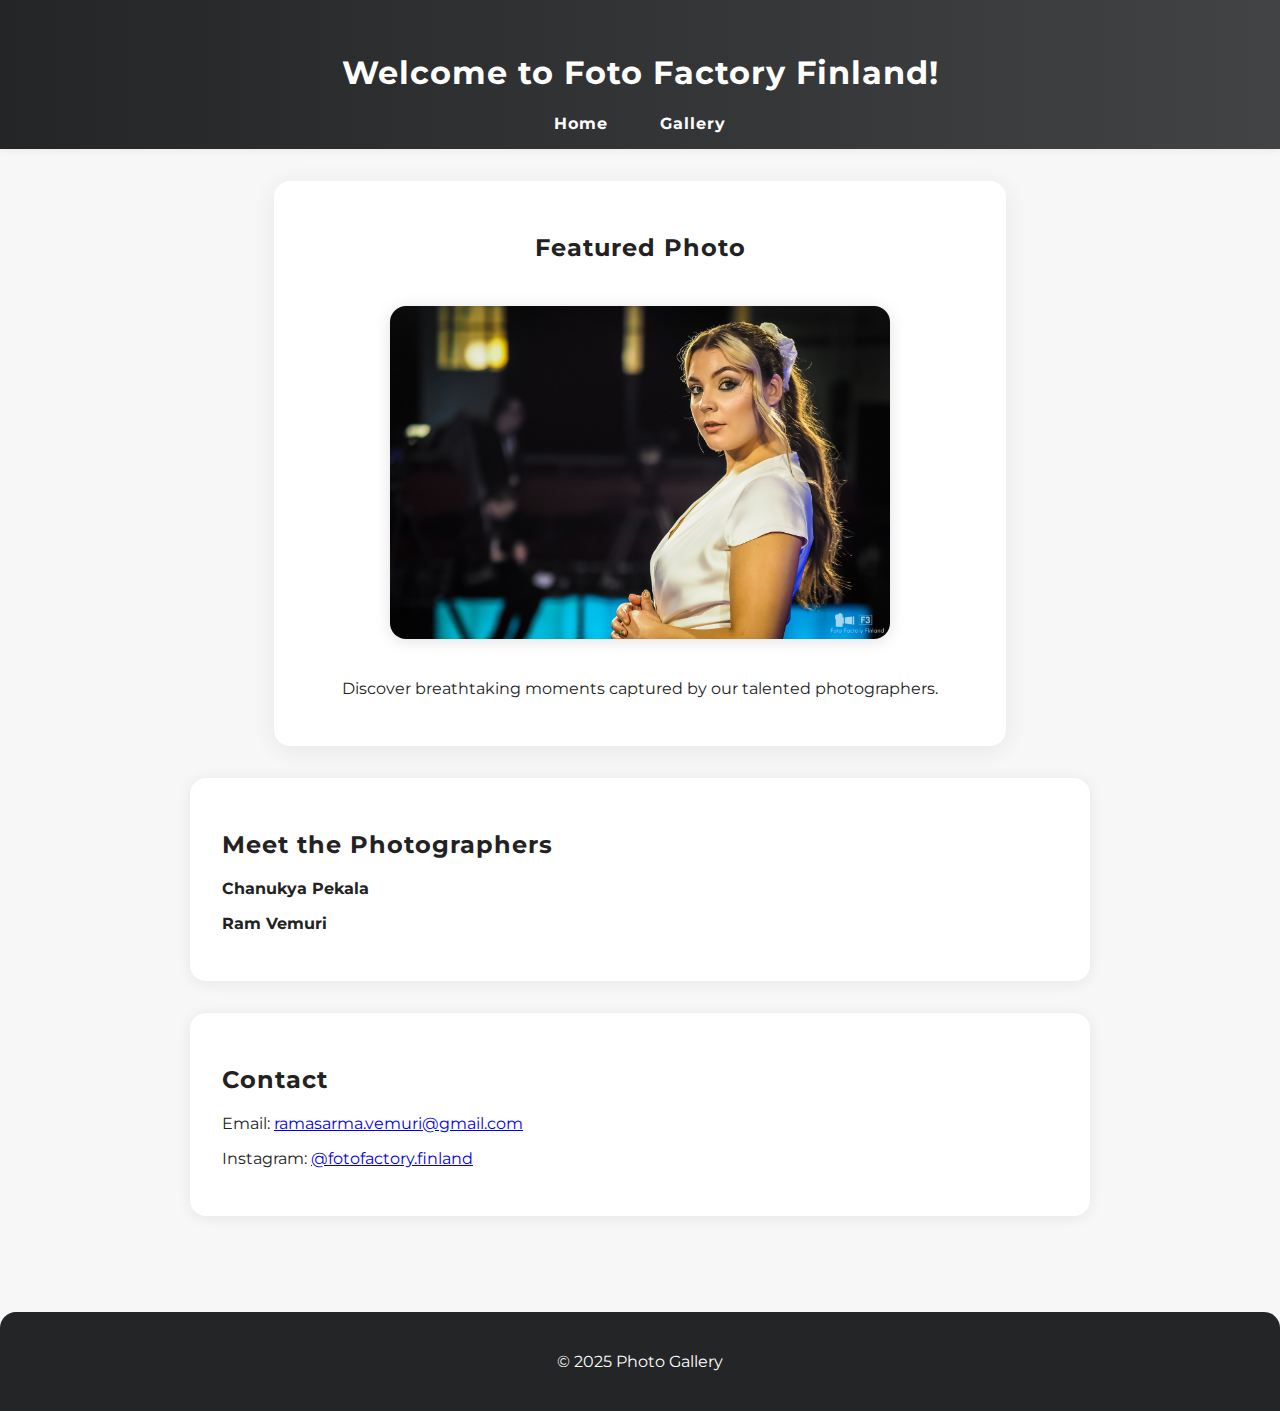
<file: index.html>
<!DOCTYPE html>
<html lang="en">
<head>
  <meta charset="UTF-8">
  <title>Welcome to Our Photo Gallery</title>
  <meta name="viewport" content="width=device-width, initial-scale=1.0">
  <link href="https://fonts.googleapis.com/css?family=Montserrat:700,400&display=swap" rel="stylesheet">
  <link rel="stylesheet" href="css/styles.css">
  <style>
    body {
      font-family: 'Montserrat', Arial, sans-serif;
      margin: 0;
      background: #f7f7f7;
      color: #222;
    }
    header {
      background: linear-gradient(90deg, #232526 0%, #414345 100%);
      color: #fff;
      padding: 2rem 0 1rem 0;
      text-align: center;
      box-shadow: 0 2px 8px rgba(0,0,0,0.05);
    }
    nav {
      margin-top: 1rem;
    }
    nav a {
      color: #fff;
      text-decoration: none;
      margin: 0 1.5rem;
      font-weight: 700;
      letter-spacing: 1px;
      transition: color 0.2s;
    }
    nav a:hover {
      color: #ffd700;
    }
    .hero {
      display: flex;
      flex-direction: column;
      align-items: center;
      background: #fff;
      padding: 2rem 1rem;
      margin: 2rem auto;
      border-radius: 1rem;
      max-width: 700px;
      box-shadow: 0 4px 24px rgba(0,0,0,0.07);
    }
    .featured {
      width: 100%;
      max-width: 500px;
      border-radius: 1rem;
      box-shadow: 0 2px 16px rgba(0,0,0,0.12);
      margin: 1.5rem 0;
      transition: transform 0.3s;
    }
    .featured:hover {
      transform: scale(1.03);
    }
    main {
      max-width: 900px;
      margin: 0 auto;
      padding: 0 1rem 2rem 1rem;
    }
    section {
      background: #fff;
      margin: 2rem 0;
      padding: 2rem;
      border-radius: 1rem;
      box-shadow: 0 2px 16px rgba(0,0,0,0.07);
    }
    h1, h2 {
      font-weight: 700;
      letter-spacing: 1px;
    }
    footer {
      text-align: center;
      padding: 1.5rem 0;
      background: #232526;
      color: #fff;
      margin-top: 2rem;
      border-radius: 1rem 1rem 0 0;
    }
    @media (max-width: 600px) {
      .hero, section {
        padding: 1rem;
      }
      nav a {
        margin: 0 0.5rem;
      }
    }
  </style>
</head>
<body>
  <header>
    <h1>Welcome to Foto Factory Finland!</h1>
    <nav>
      <a href="index.html">Home</a>
      <a href="gallery.html">Gallery</a>
    </nav>
  </header>

  <main>
    <div class="hero">
      <h2>Featured Photo</h2>
      <img src="images/featured_no.jpg" alt="Featured" class="featured">
      <p>Discover breathtaking moments captured by our talented photographers.</p>
    </div>
    <section>
      <h2>Meet the Photographers</h2>
      <p><strong>Chanukya Pekala</strong></p>
      <p><strong>Ram Vemuri</strong></p>
    </section>
    <section>
      <h2>Contact</h2>
      <p>Email: <a href="mailto:ramasarma.vemuri@gmail.com">ramasarma.vemuri@gmail.com</a></p>
      <p>Instagram: <a href="https://instagram.com/fotofactory.finland" target="_blank">@fotofactory.finland</a></p>
    </section>
  </main>

  <footer>
    <p>&copy; 2025 Photo Gallery</p>
  </footer>
</body>
</html>
</file>
<file: css/styles.css>
body {
  font-family: Arial, sans-serif;
  margin: 0;
  padding: 0;
}

header, footer {
  background-color: #333;
  color: white;
  text-align: center;
  padding: 1em;
}

nav a {
  margin: 0 10px;
  color: white;
  text-decoration: none;
}

.gallery {
  display: flex;
  flex-wrap: wrap;
  justify-content: center;
  gap: 10px;
  padding: 20px;
}

.gallery img, .featured {
  max-width: 300px;
  height: auto;
  border-radius: 10px;
}
</file>
